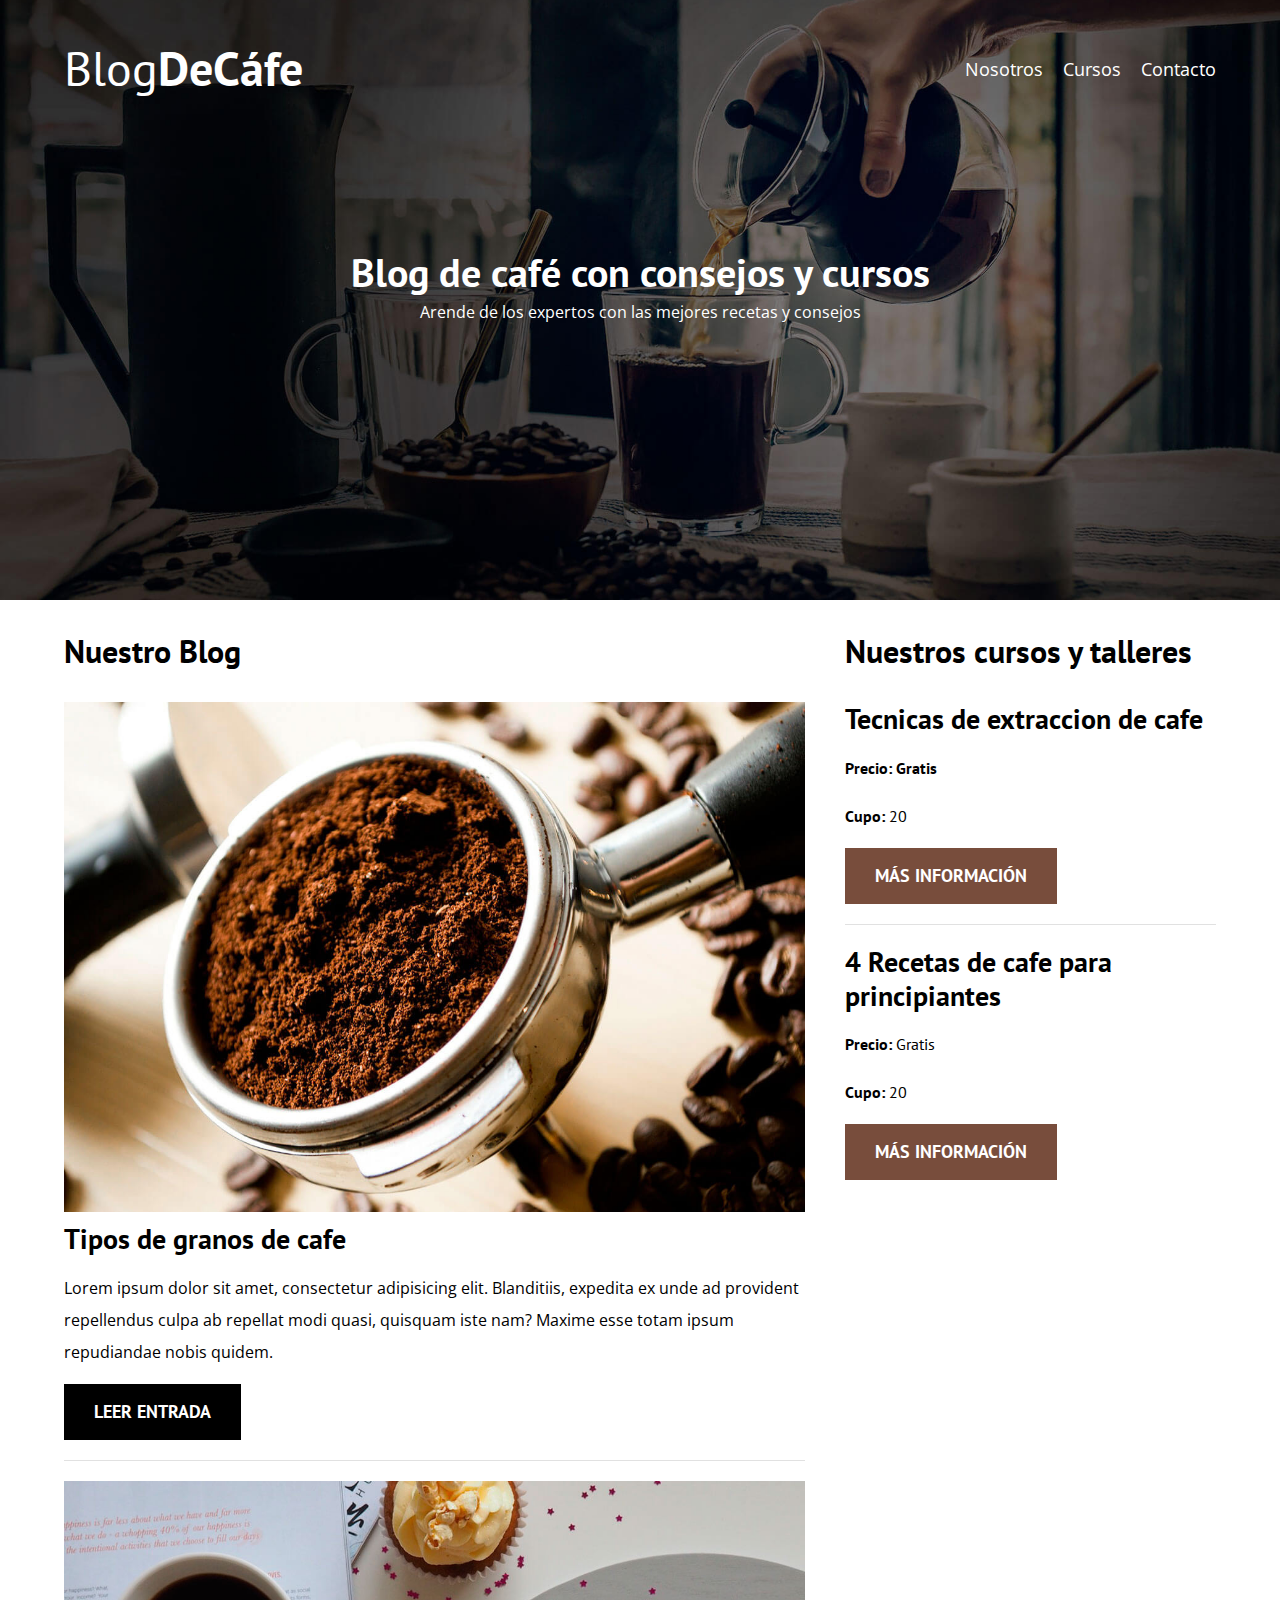
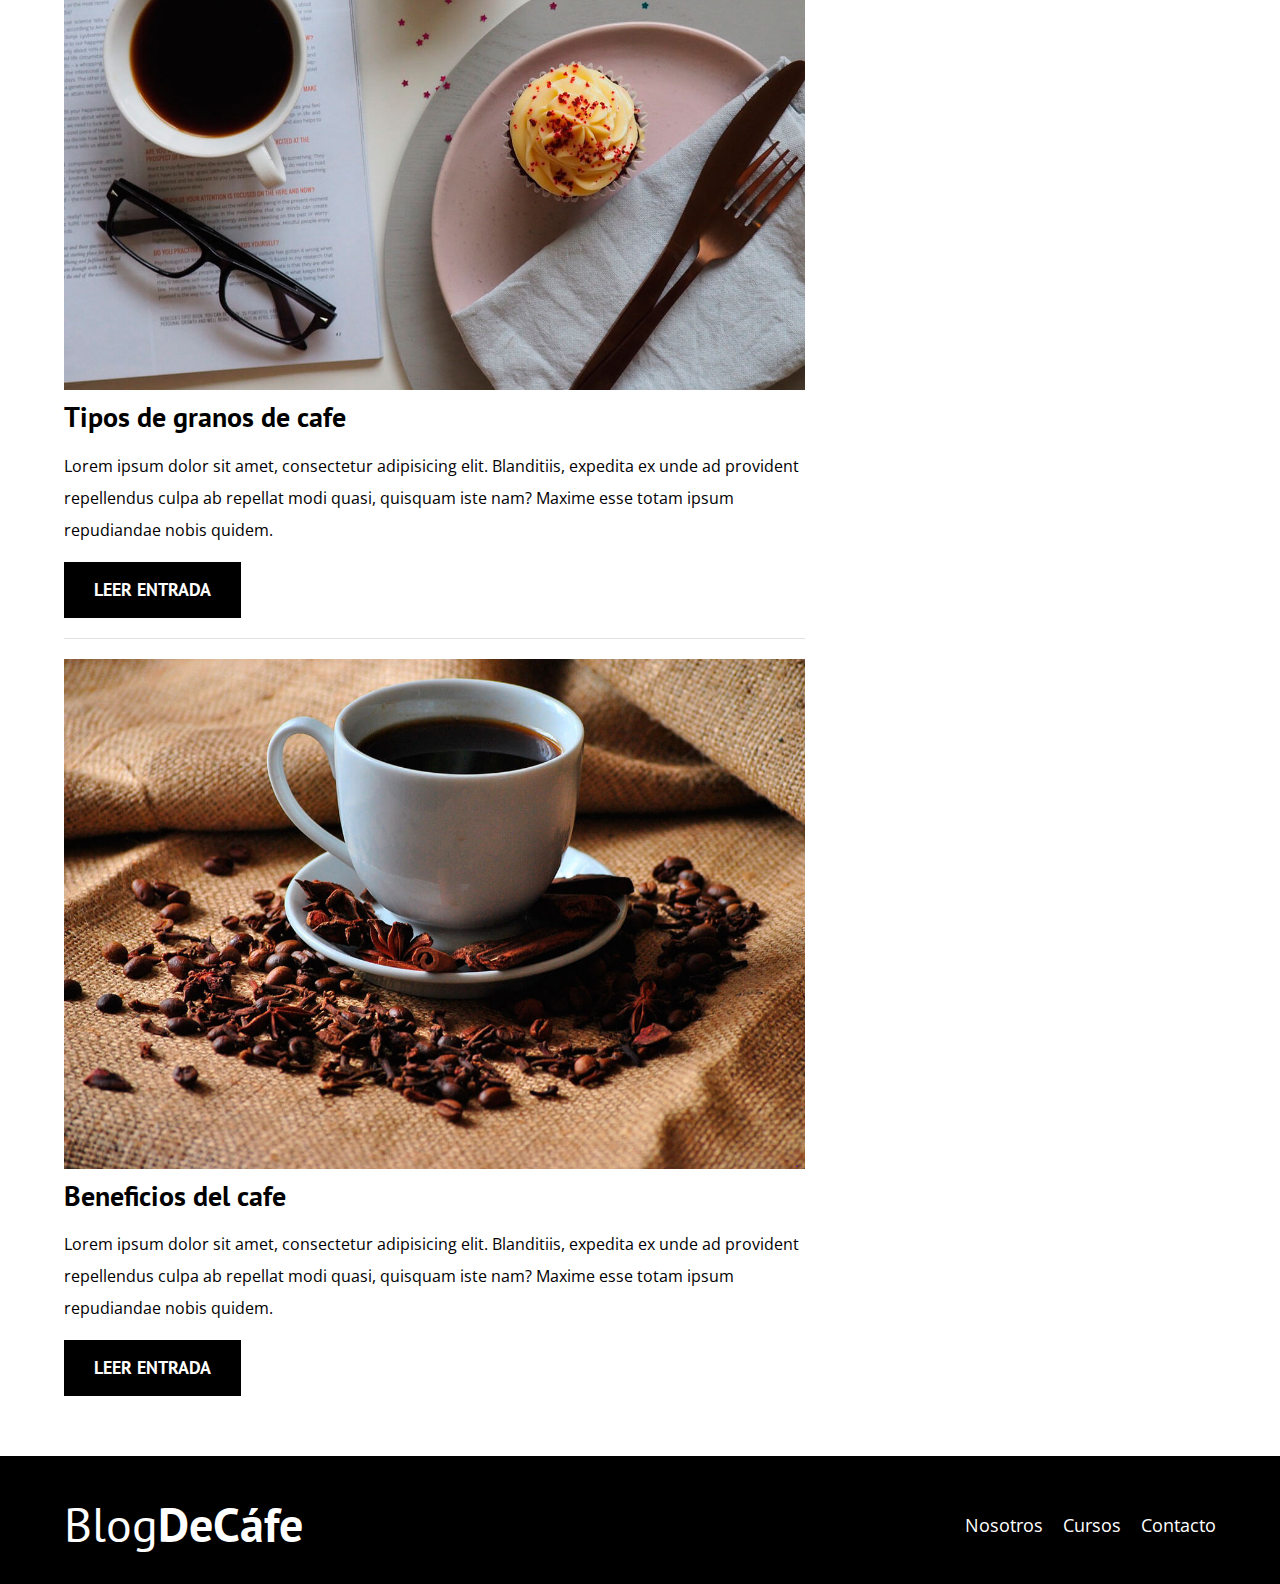
<file: index.html>
<!DOCTYPE html>
<html lang="en">
  <head>
    <meta charset="UTF-8" />
    <meta http-equiv="X-UA-Compatible" content="IE=edge" />
    <meta name="viewport" content="width=device-width, initial-scale=1.0" />
    <title>Blog de Cafe</title>
    <!---prefetch-->

    <link rel="---prefetch--" href="pages/nosotros.html" as="document" />

    <link rel="preconnect" href="https://fonts.googleapis.com" />
    <link rel="preconnect" href="https://fonts.gstatic.com" crossorigin />

    <!---Preload-->
    <link rel="---Preload--" href="css/normalize.css" />
    <link rel="stylesheet" href="css/normalize.css" />

    <link rel="---Preload--" href="css/style.css" />
    <link rel="stylesheet" href="css/style.css" />

    <link
      rel="---Preload--"
      href="https://fonts.googleapis.com/css2?family=Open+Sans&family=PT+Sans:wght@400;700&display=swap"
      as="font"
    />

    <link
      href="https://fonts.googleapis.com/css2?family=Open+Sans&family=PT+Sans:wght@400;700&display=swap"
      rel="stylesheet"
    />
  </head>
  <body>
    <header class="header">
      <div class="contenedor">
        <div class="barra">
          <a class="logo" href="index.html">
            <h1 class="logo__nombre no-margin centrar-texto">
              Blog<span class="logo__bold">DeCáfe</span>
            </h1>
          </a>
          <nav class="navegacion">
            <a href="pages/nosotros.html" class="navegacion__enlace">Nosotros</a
            ><a href="pages/cursos.html" class="navegacion__enlace">Cursos</a
            ><a href="pages/contacto.html" class="navegacion__enlace"
              >Contacto</a
            >
          </nav>
        </div>
      </div>

      <div class="header__texto">
        <h2 class="no-margin">Blog de café con consejos y cursos</h2>
        <p class="no-margin">
          Arende de los expertos con las mejores recetas y consejos
        </p>
      </div>
    </header>

    <div class="contenedor contenido-principal">
      <main class="blog">
        <h3>Nuestro Blog</h3>
        <article class="entrada">
          <div class="entrada__imagen">
            <img loading="lazy" src="img/blog1.jpg" alt="imagen blog" />
            <!--lazyloading para que descargue hasta que el usuario traiga las imagenes y asi no sobreargar al servidor-->
          </div>

          <div class="entrada__contenido">
            <h4 class="no-margin">Tipos de granos de cafe</h4>
            <p>
              Lorem ipsum dolor sit amet, consectetur adipisicing elit.
              Blanditiis, expedita ex unde ad provident repellendus culpa ab
              repellat modi quasi, quisquam iste nam? Maxime esse totam ipsum
              repudiandae nobis quidem.
            </p>
            <a href="#" class="boton boton--primario">Leer Entrada</a>
          </div>
        </article>

        <article class="entrada">
          <div class="entrada__imagen">
            <img loading="lazy" src="img/blog2.jpg" alt="imagen blog" />
          </div>

          <div class="entrada__contenido">
            <h4 class="no-margin">Tipos de granos de cafe</h4>
            <p>
              Lorem ipsum dolor sit amet, consectetur adipisicing elit.
              Blanditiis, expedita ex unde ad provident repellendus culpa ab
              repellat modi quasi, quisquam iste nam? Maxime esse totam ipsum
              repudiandae nobis quidem.
            </p>
            <a href="pages/entrada.html" class="boton boton--primario"
              >Leer Entrada</a
            >
          </div>
        </article>

        <article class="entrada">
          <div class="entrada__imagen">
            <img loading="lazy" src="img/blog3.jpg" alt="imagen blog" />
          </div>

          <div class="entrada__contenido">
            <h4 class="no-margin">Beneficios del cafe</h4>
            <p>
              Lorem ipsum dolor sit amet, consectetur adipisicing elit.
              Blanditiis, expedita ex unde ad provident repellendus culpa ab
              repellat modi quasi, quisquam iste nam? Maxime esse totam ipsum
              repudiandae nobis quidem.
            </p>
            <a href="pages/entrada.html" class="boton boton--primario"
              >Leer Entrada</a
            >
          </div>
        </article>
      </main>
      <aside class="sidebar">
        <h3>Nuestros cursos y talleres</h3>
        <ul class="cursos no-padding">
          <li class="widget-curso">
            <h4 class="no-margin">Tecnicas de extraccion de cafe</h4>
            <p class="widget-curso__label">
              Precio:
              <span class="Más Información">Gratis</span>
            </p>

            <p class="widget-curso__label">
              Cupo:
              <span class="widget-curso__info">20</span>
            </p>
            <a href="pages/entrada.html" class="boton boton--secundario"
              >Más Información</a
            >
          </li>

          <li class="widget-curso">
            <h4 class="no-margin">4 Recetas de cafe para principiantes</h4>
            <p class="widget-curso__label">
              Precio:
              <span class="widget-curso__info">Gratis</span>
            </p>

            <p class="widget-curso__label">
              Cupo:
              <span class="widget-curso__info">20</span>
            </p>
            <a href="pages/entrada.html" class="boton boton--secundario"
              >Más Información</a
            >
          </li>
        </ul>
      </aside>
    </div>
    <footer class="footer">
      <div class="contenedor">
        <div class="barra">
          <a class="logo" href="index.html">
            <h1 class="logo__nombre no-margin centrar-texto">
              Blog<span class="logo__bold">DeCáfe</span>
            </h1>
          </a>
          <nav class="navegacion">
            <a href="pages/nosotros.html" class="navegacion__enlace">Nosotros</a
            ><a href="pages/cursos.html" class="navegacion__enlace">Cursos</a
            ><a href="#" class="navegacion__enlace">Contacto</a>
          </nav>
        </div>
      </div>
    </footer>
  </body>
</html>
</file>
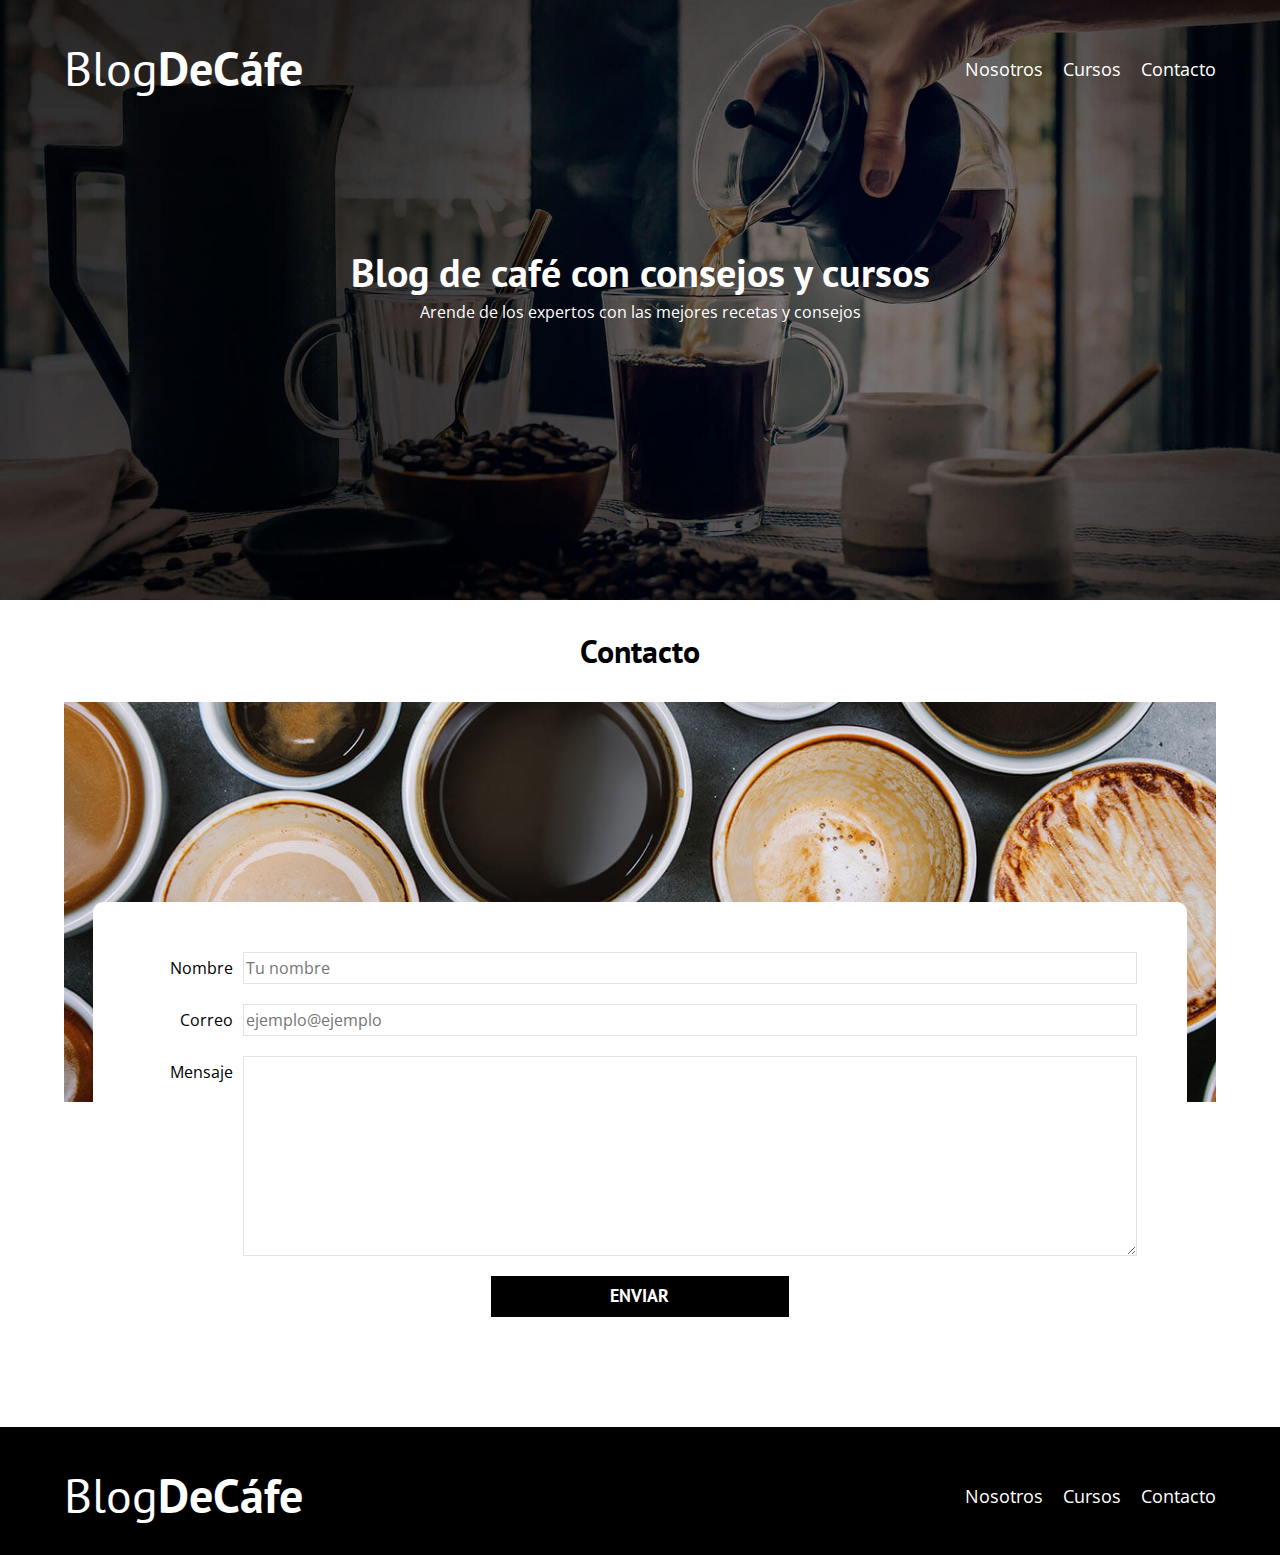
<file: pages/contacto.html>
<!DOCTYPE html>
<html lang="en">
  <head>
    <meta charset="UTF-8" />
    <meta http-equiv="X-UA-Compatible" content="IE=edge" />
    <meta name="viewport" content="width=device-width, initial-scale=1.0" />
    <title>Blog de Cafe</title>

    <link rel="stylesheet" href="../css/normalize.css" />
    <link rel="stylesheet" href="../css/style.css" />

    <link rel="preconnect" href="https://fonts.googleapis.com" />
    <link rel="preconnect" href="https://fonts.gstatic.com" crossorigin />
    <link
      href="https://fonts.googleapis.com/css2?family=Open+Sans&family=PT+Sans:wght@400;700&display=swap"
      rel="stylesheet"
    />
  </head>
  <body>
    <header class="header">
      <div class="contenedor">
        <div class="barra">
          <a class="logo" href="../index.html">
            <h1 class="logo__nombre no-margin centrar-texto">
              Blog<span class="logo__bold">DeCáfe</span>
            </h1>
          </a>
          <nav class="navegacion">
            <a href="nosotros.html" class="navegacion__enlace">Nosotros</a
            ><a href="cursos.html" class="navegacion__enlace">Cursos</a
            ><a href="contacto.html" class="navegacion__enlace">Contacto</a>
          </nav>
        </div>
      </div>

      <div class="header__texto">
        <h2 class="no-margin">Blog de café con consejos y cursos</h2>
        <p class="no-margin">
          Arende de los expertos con las mejores recetas y consejos
        </p>
      </div>
    </header>

    <main class="contenedor">
      <h3 class="centrar-texto">Contacto</h3>

      <div class="contacto-background"></div>

      <form class="formulario">
        <div class="campo">
          <label class="campo__label" for="name">Nombre</label>
          <input
            id="name"
            class="campo__field"
            type="text"
            placeholder="Tu nombre"
          />
        </div>
        <div class="campo">
          <label class="campo__label" for="email">Correo</label>
          <input
            id="email"
            class="campo__field"
            type="email"
            placeholder="ejemplo@ejemplo"
          />
        </div>
        <div class="campo">
          <label class="campo__label" for="mensaje">Mensaje</label>
          <textarea
            id="mensaje"
            class="campo__field campo__field--textarea"
          ></textarea>
        </div>

        <div class="campo__boton">
          <input
            type="submit"
            value="Enviar"
            class="boton boton--primario boton--contacto"
          />
        </div>
      </form>
    </main>

    <footer class="footer">
      <div class="contenedor">
        <div class="barra">
          <a class="logo" href="index.html">
            <h1 class="logo__nombre no-margin centrar-texto">
              Blog<span class="logo__bold">DeCáfe</span>
            </h1>
          </a>
          <nav class="navegacion">
            <a href="#" class="navegacion__enlace">Nosotros</a
            ><a href="#" class="navegacion__enlace">Cursos</a
            ><a href="#" class="navegacion__enlace">Contacto</a>
          </nav>
        </div>
      </div>
    </footer>
  </body>
</html>
</file>
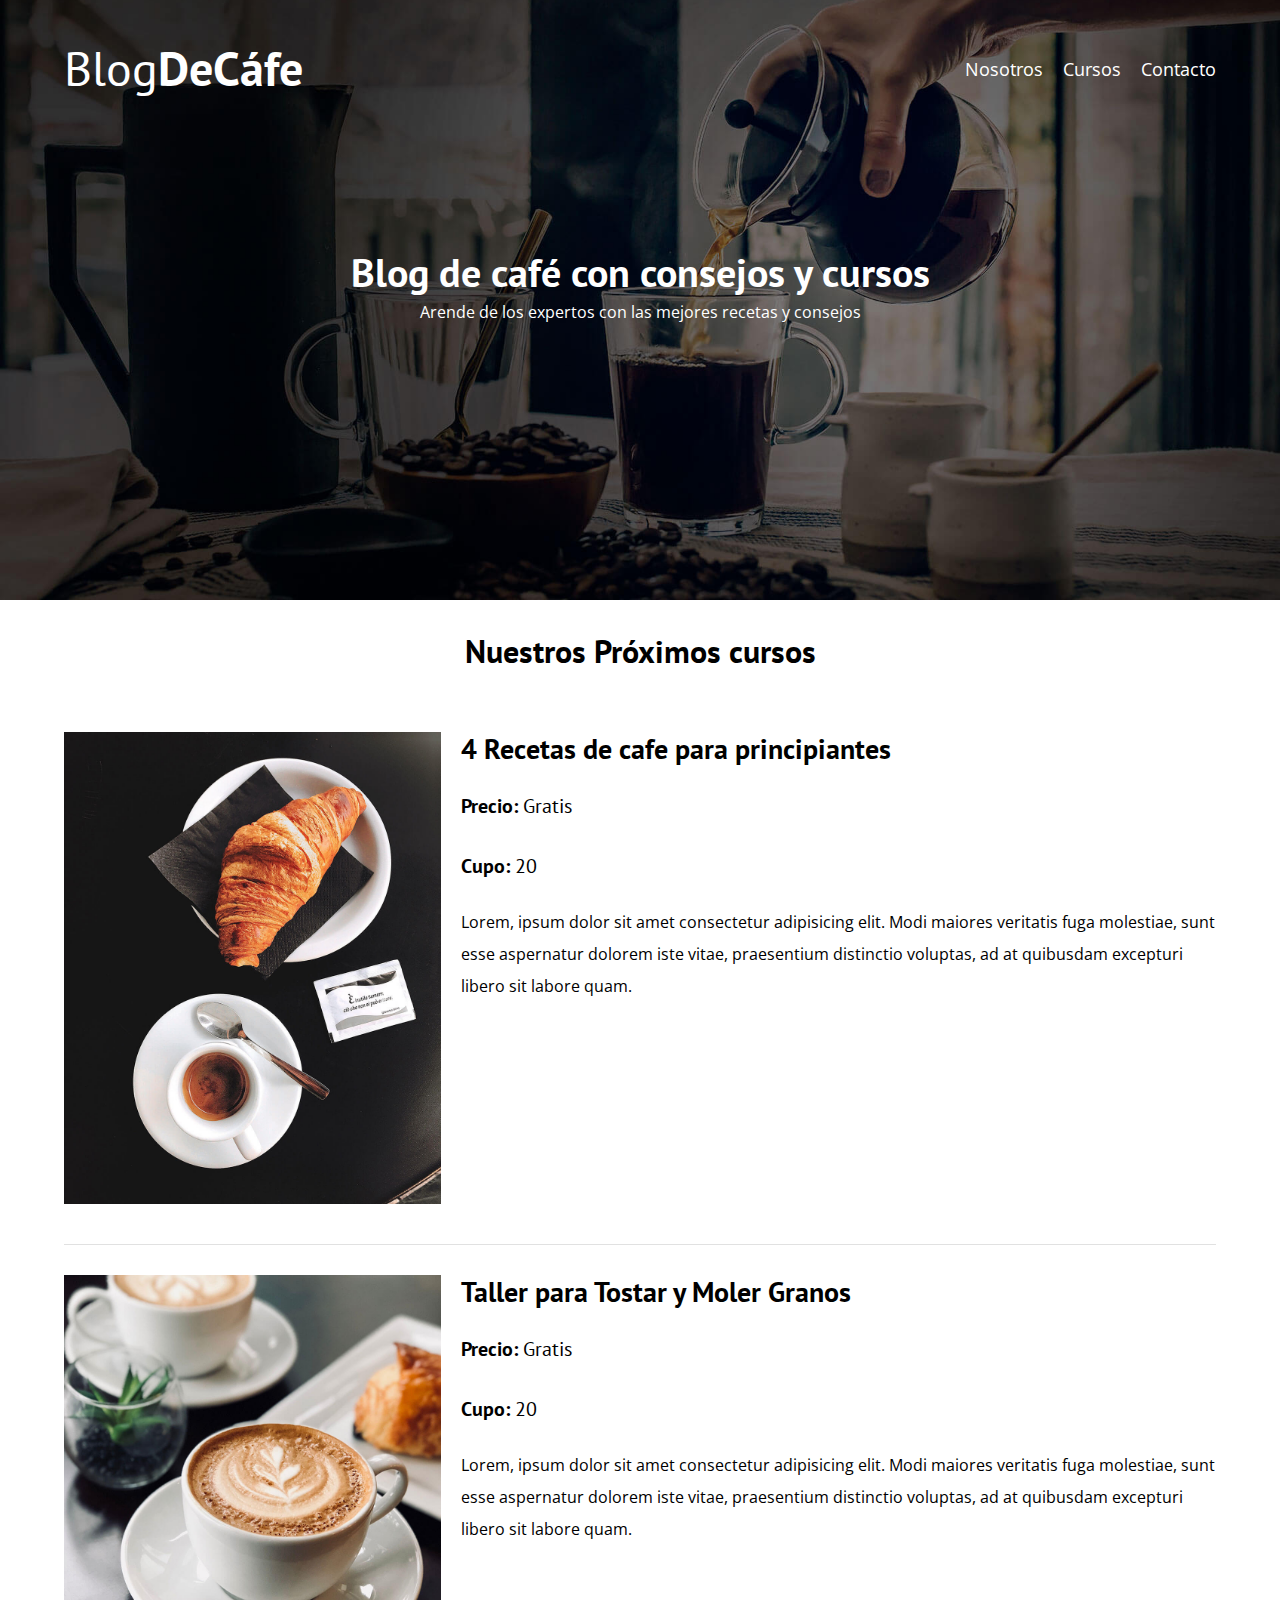
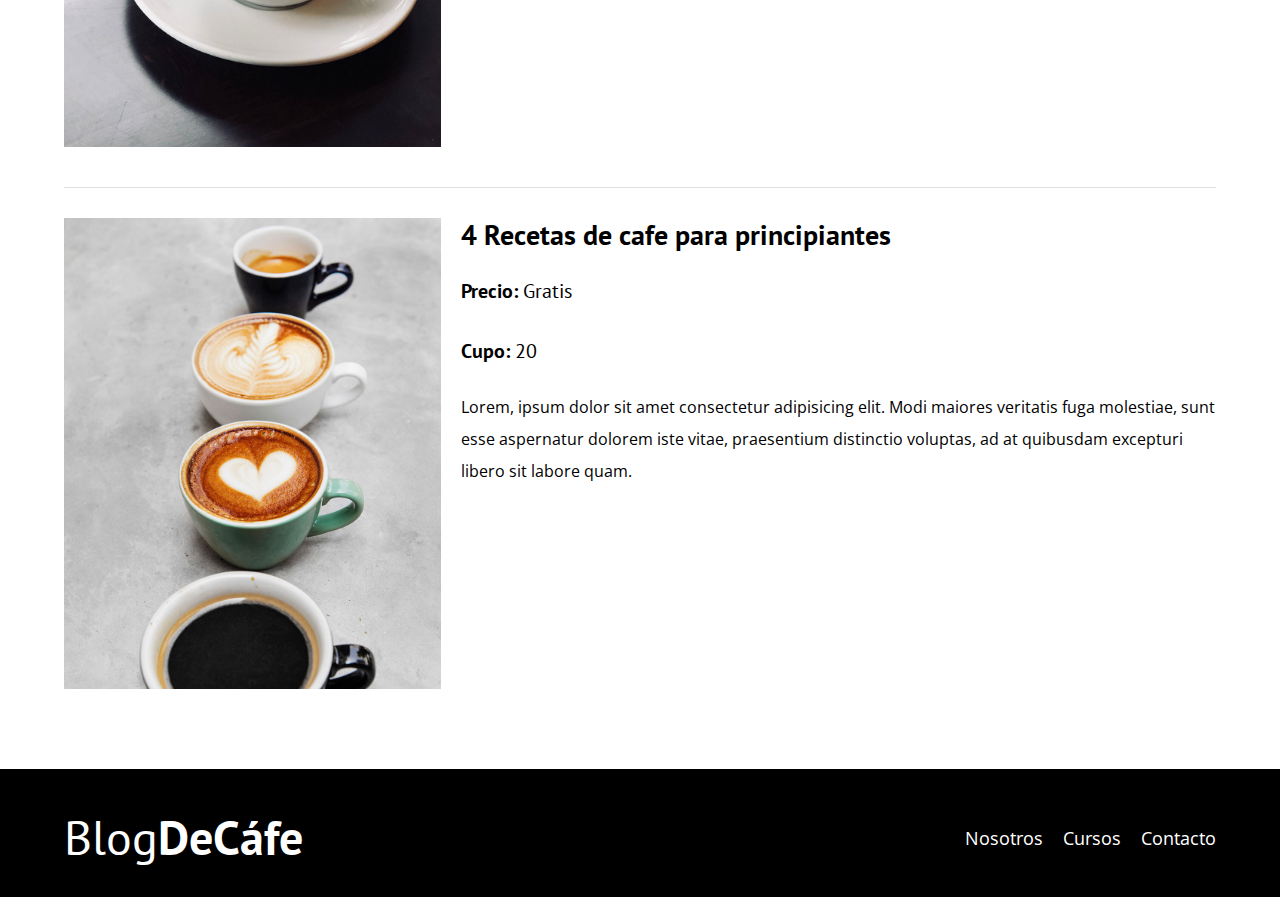
<file: pages/cursos.html>
<!DOCTYPE html>
<html lang="en">
  <head>
    <meta charset="UTF-8" />
    <meta http-equiv="X-UA-Compatible" content="IE=edge" />
    <meta name="viewport" content="width=device-width, initial-scale=1.0" />
    <title>Blog de Cafe</title>

    <link rel="stylesheet" href="../css/normalize.css" />
    <link rel="stylesheet" href="../css/style.css" />

    <link rel="preconnect" href="https://fonts.googleapis.com" />
    <link rel="preconnect" href="https://fonts.gstatic.com" crossorigin />
    <link
      href="https://fonts.googleapis.com/css2?family=Open+Sans&family=PT+Sans:wght@400;700&display=swap"
      rel="stylesheet"
    />
  </head>
  <body>
    <header class="header">
      <div class="contenedor">
        <div class="barra">
          <a class="logo" href="../index.html">
            <h1 class="logo__nombre no-margin centrar-texto">
              Blog<span class="logo__bold">DeCáfe</span>
            </h1>
          </a>
          <nav class="navegacion">
            <a href="nosotros.html" class="navegacion__enlace">Nosotros</a
            ><a href="cursos.html" class="navegacion__enlace">Cursos</a
            ><a href="contacto.html" class="navegacion__enlace">Contacto</a>
          </nav>
        </div>
      </div>

      <div class="header__texto">
        <h2 class="no-margin">Blog de café con consejos y cursos</h2>
        <p class="no-margin">
          Arende de los expertos con las mejores recetas y consejos
        </p>
      </div>
    </header>

    <main class="contenedor">
      <h3 class="centrar-texto">Nuestros Próximos cursos</h3>

      <div class="curso">
        <div class="curso__img">
          <img src="../img/curso1.jpg" alt="Imagen de curso" />
        </div>

        <div class="curso__informacion">
          <h4 class="no-margin">4 Recetas de cafe para principiantes</h4>
          <p class="curso__label">
            Precio:
            <span class="curso__info">Gratis</span>
          </p>

          <p class="curso__label">
            Cupo:
            <span class="curso__info">20</span>
          </p>
          <p class="curso__description">
            Lorem, ipsum dolor sit amet consectetur adipisicing elit. Modi
            maiores veritatis fuga molestiae, sunt esse aspernatur dolorem iste
            vitae, praesentium distinctio voluptas, ad at quibusdam excepturi
            libero sit labore quam.
          </p>
        </div><!---Curso Informacion-->
      </div><!---Curso-->

      <div class="curso">
        <div class="curso__img">
          <img src="../img/curso2.jpg" alt="Imagen de curso" />
        </div>

        <div class="curso__informacion">
          <h4 class="no-margin">Taller para Tostar y Moler Granos</h4>
          <p class="curso__label">
            Precio:
            <span class="curso__info">Gratis</span>
          </p>

          <p class="curso__label">
            Cupo:
            <span class="curso__info">20</span>
          </p>
          <p class="curso__description">
            Lorem, ipsum dolor sit amet consectetur adipisicing elit. Modi
            maiores veritatis fuga molestiae, sunt esse aspernatur dolorem iste
            vitae, praesentium distinctio voluptas, ad at quibusdam excepturi
            libero sit labore quam.
          </p>
        </div><!---Curso Informacion-->
      </div><!---Curso-->

      <div class="curso">
        <div class="curso__img">
          <img src="../img/curso3.jpg" alt="Imagen de curso" />
        </div>

        <div class="curso__informacion">
          <h4 class="no-margin">4 Recetas de cafe para principiantes</h4>
          <p class="curso__label">
            Precio:
            <span class="curso__info">Gratis</span>
          </p>

          <p class="curso__label">
            Cupo:
            <span class="curso__info">20</span>
          </p>
          <p class="curso__description">
            Lorem, ipsum dolor sit amet consectetur adipisicing elit. Modi
            maiores veritatis fuga molestiae, sunt esse aspernatur dolorem iste
            vitae, praesentium distinctio voluptas, ad at quibusdam excepturi
            libero sit labore quam.
          </p>
        </div><!---Curso Informacion-->
      </div><!---Curso-->
    </main>

    <footer class="footer">
      <div class="contenedor">
        <div class="barra">
          <a class="logo" href="index.html">
            <h1 class="logo__nombre no-margin centrar-texto">
              Blog<span class="logo__bold">DeCáfe</span>
            </h1>
          </a>
          <nav class="navegacion">
            <a href="#" class="navegacion__enlace">Nosotros</a
            ><a href="#" class="navegacion__enlace">Cursos</a
            ><a href="#" class="navegacion__enlace">Contacto</a>
          </nav>
        </div>
      </div>
    </footer>
  </body>
</html>
</file>
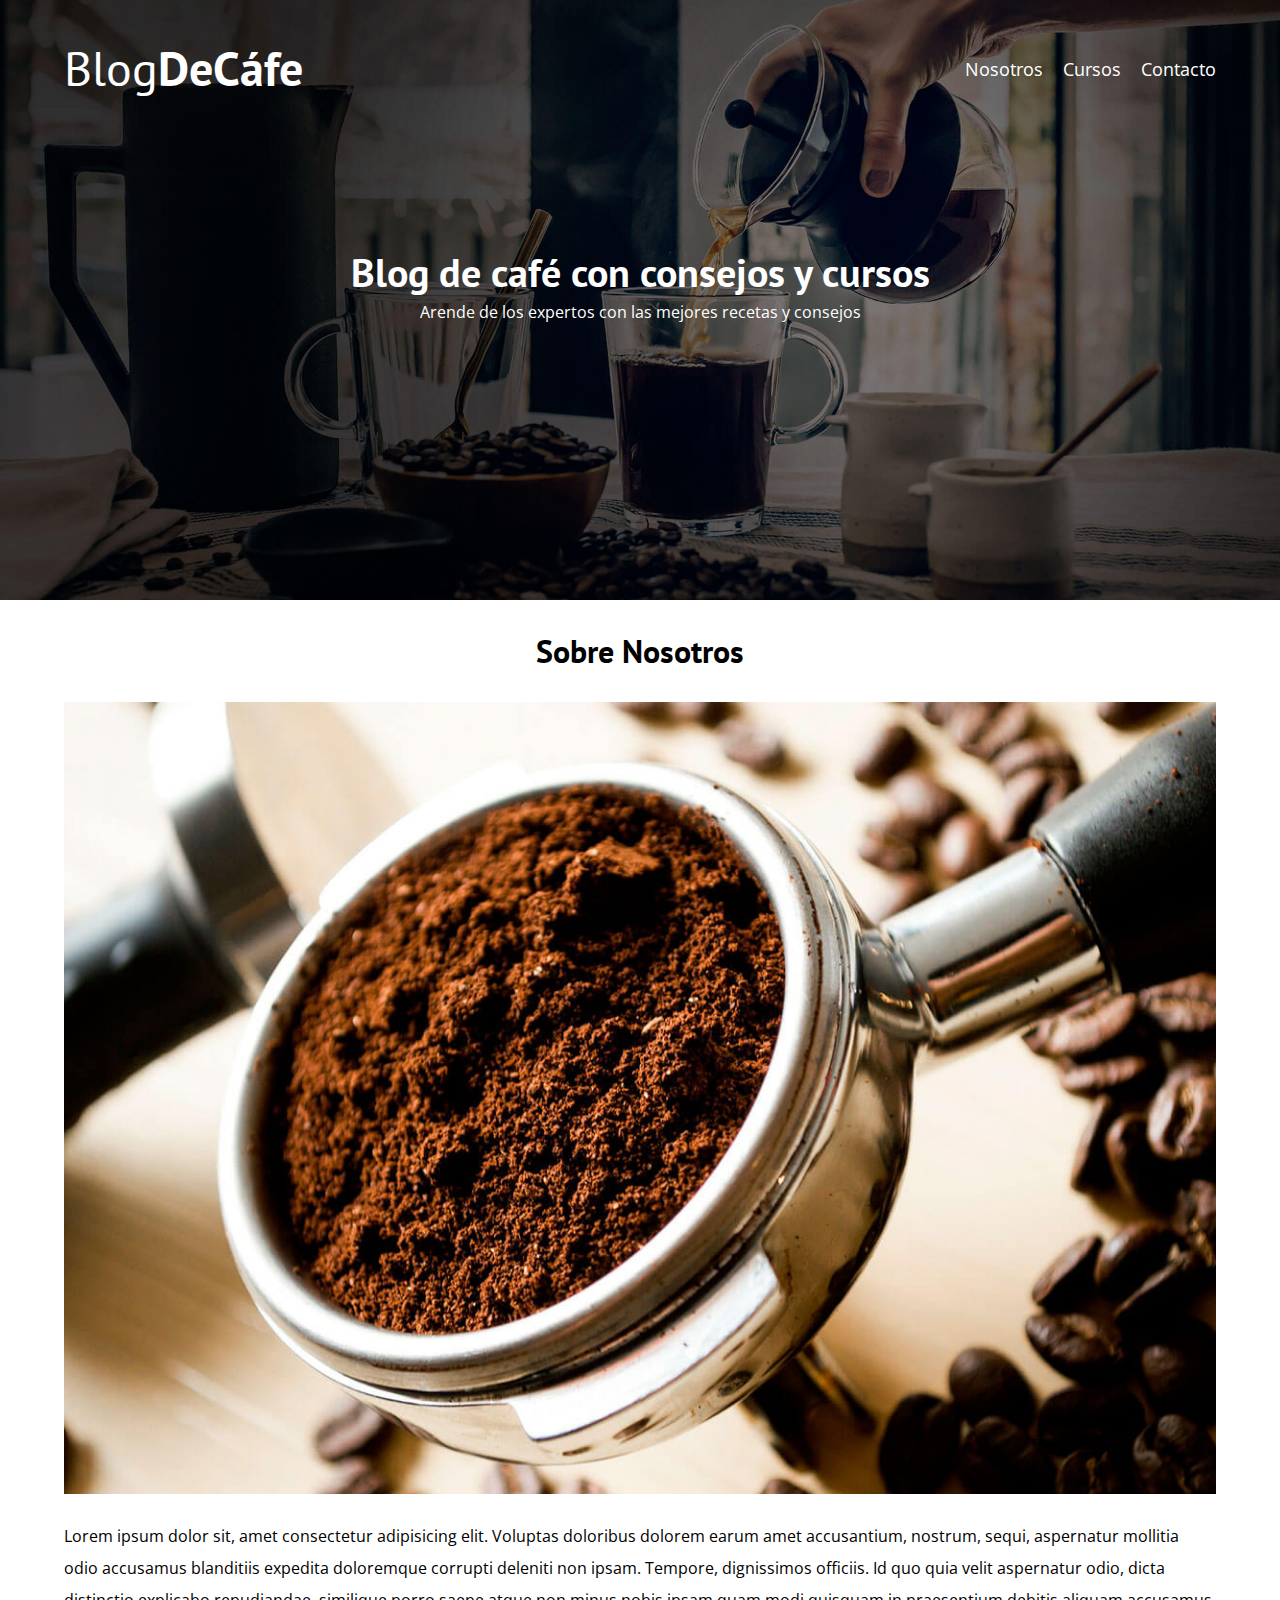
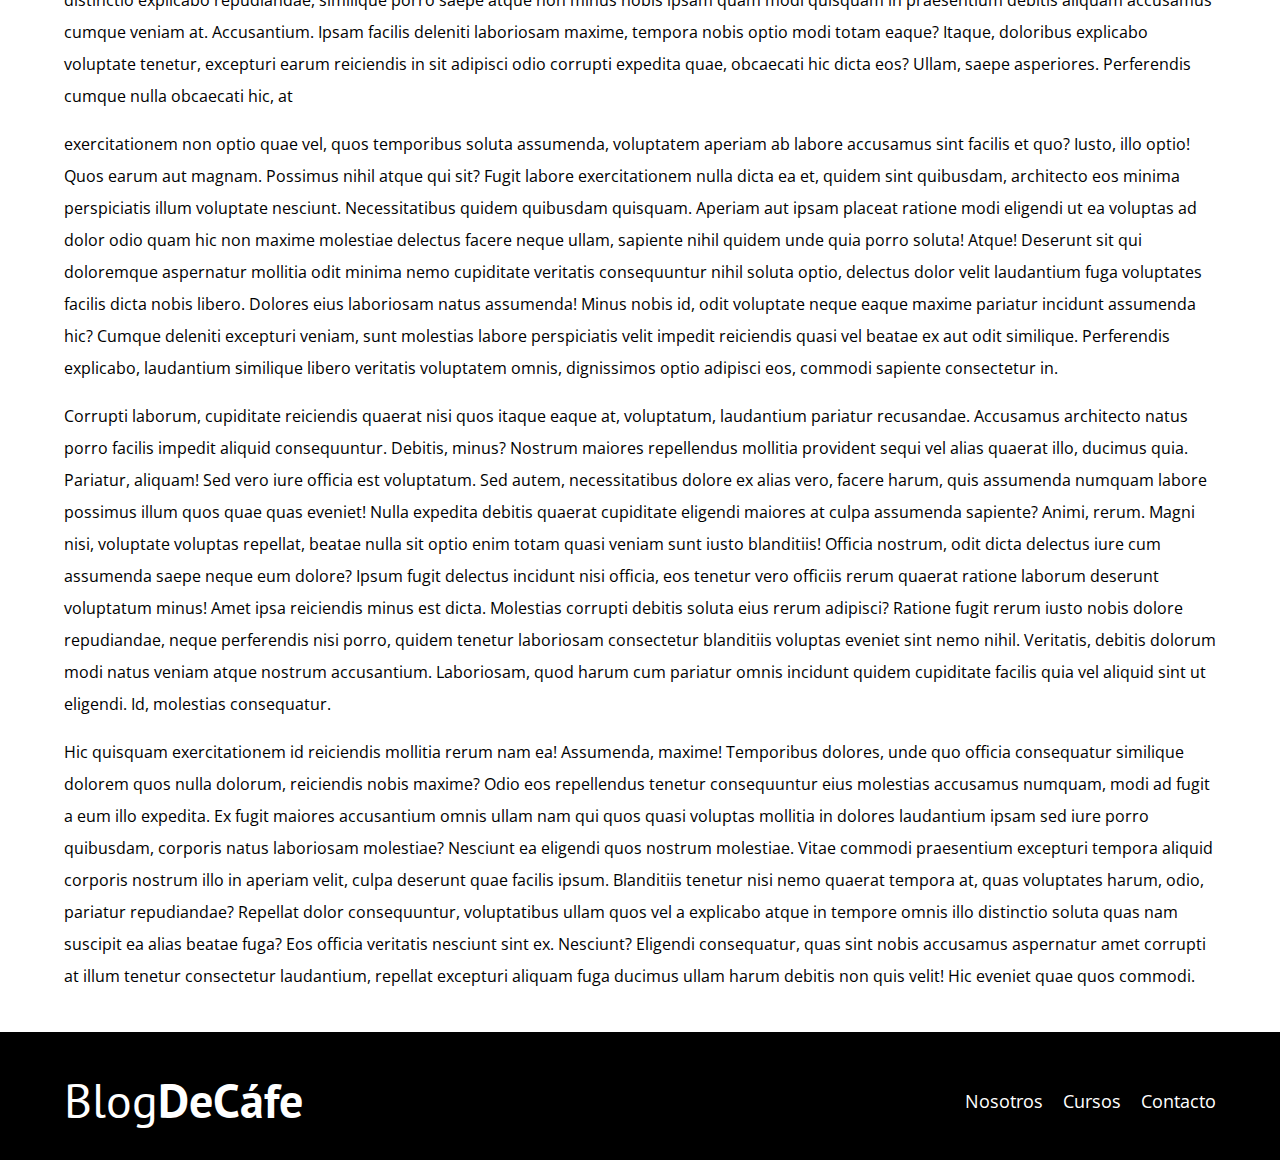
<file: pages/entrada.html>
<!DOCTYPE html>
<html lang="en">
  <head>
    <meta charset="UTF-8" />
    <meta http-equiv="X-UA-Compatible" content="IE=edge" />
    <meta name="viewport" content="width=device-width, initial-scale=1.0" />
    <title>Blog de Cafe</title>

    <link rel="stylesheet" href="../css/normalize.css" />
    <link rel="stylesheet" href="../css/style.css" />

    <link rel="preconnect" href="https://fonts.googleapis.com" />
    <link rel="preconnect" href="https://fonts.gstatic.com" crossorigin />
    <link
      href="https://fonts.googleapis.com/css2?family=Open+Sans&family=PT+Sans:wght@400;700&display=swap"
      rel="stylesheet"
    />
  </head>
  <body>
    <header class="header">
      <div class="contenedor">
        <div class="barra">
          <a class="logo" href="../index.html">
            <h1 class="logo__nombre no-margin centrar-texto">
              Blog<span class="logo__bold">DeCáfe</span>
            </h1>
          </a>
          <nav class="navegacion">
            <a href="nosotros.html" class="navegacion__enlace">Nosotros</a
            ><a href="cursos.html" class="navegacion__enlace">Cursos</a
            ><a href="contacto.html" class="navegacion__enlace">Contacto</a>
          </nav>
        </div>
      </div>

      <div class="header__texto">
        <h2 class="no-margin">Blog de café con consejos y cursos</h2>
        <p class="no-margin">
          Arende de los expertos con las mejores recetas y consejos
        </p>
      </div>
    </header>

    <main class="contenedor">
      <h3 class="centrar-texto">Sobre Nosotros</h3>
      <img src="../img/blog1.jpg" alt="Imagen del blog" />
      <p>
        Lorem ipsum dolor sit, amet consectetur adipisicing elit. Voluptas
        doloribus dolorem earum amet accusantium, nostrum, sequi, aspernatur
        mollitia odio accusamus blanditiis expedita doloremque corrupti deleniti
        non ipsam. Tempore, dignissimos officiis. Id quo quia velit aspernatur
        odio, dicta distinctio explicabo repudiandae, similique porro saepe
        atque non minus nobis ipsam quam modi quisquam in praesentium debitis
        aliquam accusamus cumque veniam at. Accusantium. Ipsam facilis deleniti
        laboriosam maxime, tempora nobis optio modi totam eaque? Itaque,
        doloribus explicabo voluptate tenetur, excepturi earum reiciendis in sit
        adipisci odio corrupti expedita quae, obcaecati hic dicta eos? Ullam,
        saepe asperiores. Perferendis cumque nulla obcaecati hic, at
      </p>
      <p>
        exercitationem non optio quae vel, quos temporibus soluta assumenda,
        voluptatem aperiam ab labore accusamus sint facilis et quo? Iusto, illo
        optio! Quos earum aut magnam. Possimus nihil atque qui sit? Fugit labore
        exercitationem nulla dicta ea et, quidem sint quibusdam, architecto eos
        minima perspiciatis illum voluptate nesciunt. Necessitatibus quidem
        quibusdam quisquam. Aperiam aut ipsam placeat ratione modi eligendi ut
        ea voluptas ad dolor odio quam hic non maxime molestiae delectus facere
        neque ullam, sapiente nihil quidem unde quia porro soluta! Atque!
        Deserunt sit qui doloremque aspernatur mollitia odit minima nemo
        cupiditate veritatis consequuntur nihil soluta optio, delectus dolor
        velit laudantium fuga voluptates facilis dicta nobis libero. Dolores
        eius laboriosam natus assumenda! Minus nobis id, odit voluptate neque
        eaque maxime pariatur incidunt assumenda hic? Cumque deleniti excepturi
        veniam, sunt molestias labore perspiciatis velit impedit reiciendis
        quasi vel beatae ex aut odit similique. Perferendis explicabo,
        laudantium similique libero veritatis voluptatem omnis, dignissimos
        optio adipisci eos, commodi sapiente consectetur in.
      </p>
      <p>
        Corrupti laborum, cupiditate reiciendis quaerat nisi quos itaque eaque
        at, voluptatum, laudantium pariatur recusandae. Accusamus architecto
        natus porro facilis impedit aliquid consequuntur. Debitis, minus?
        Nostrum maiores repellendus mollitia provident sequi vel alias quaerat
        illo, ducimus quia. Pariatur, aliquam! Sed vero iure officia est
        voluptatum. Sed autem, necessitatibus dolore ex alias vero, facere
        harum, quis assumenda numquam labore possimus illum quos quae quas
        eveniet! Nulla expedita debitis quaerat cupiditate eligendi maiores at
        culpa assumenda sapiente? Animi, rerum. Magni nisi, voluptate voluptas
        repellat, beatae nulla sit optio enim totam quasi veniam sunt iusto
        blanditiis! Officia nostrum, odit dicta delectus iure cum assumenda
        saepe neque eum dolore? Ipsum fugit delectus incidunt nisi officia, eos
        tenetur vero officiis rerum quaerat ratione laborum deserunt voluptatum
        minus! Amet ipsa reiciendis minus est dicta. Molestias corrupti debitis
        soluta eius rerum adipisci? Ratione fugit rerum iusto nobis dolore
        repudiandae, neque perferendis nisi porro, quidem tenetur laboriosam
        consectetur blanditiis voluptas eveniet sint nemo nihil. Veritatis,
        debitis dolorum modi natus veniam atque nostrum accusantium. Laboriosam,
        quod harum cum pariatur omnis incidunt quidem cupiditate facilis quia
        vel aliquid sint ut eligendi. Id, molestias consequatur.
      </p>
      <p>
        Hic quisquam exercitationem id reiciendis mollitia rerum nam ea!
        Assumenda, maxime! Temporibus dolores, unde quo officia consequatur
        similique dolorem quos nulla dolorum, reiciendis nobis maxime? Odio eos
        repellendus tenetur consequuntur eius molestias accusamus numquam, modi
        ad fugit a eum illo expedita. Ex fugit maiores accusantium omnis ullam
        nam qui quos quasi voluptas mollitia in dolores laudantium ipsam sed
        iure porro quibusdam, corporis natus laboriosam molestiae? Nesciunt ea
        eligendi quos nostrum molestiae. Vitae commodi praesentium excepturi
        tempora aliquid corporis nostrum illo in aperiam velit, culpa deserunt
        quae facilis ipsum. Blanditiis tenetur nisi nemo quaerat tempora at,
        quas voluptates harum, odio, pariatur repudiandae? Repellat dolor
        consequuntur, voluptatibus ullam quos vel a explicabo atque in tempore
        omnis illo distinctio soluta quas nam suscipit ea alias beatae fuga? Eos
        officia veritatis nesciunt sint ex. Nesciunt? Eligendi consequatur, quas
        sint nobis accusamus aspernatur amet corrupti at illum tenetur
        consectetur laudantium, repellat excepturi aliquam fuga ducimus ullam
        harum debitis non quis velit! Hic eveniet quae quos commodi.
      </p>
    </main>

    <footer class="footer">
      <div class="contenedor">
        <div class="barra">
          <a class="logo" href="index.html">
            <h1 class="logo__nombre no-margin centrar-texto">
              Blog<span class="logo__bold">DeCáfe</span>
            </h1>
          </a>
          <nav class="navegacion">
            <a href="#" class="navegacion__enlace">Nosotros</a
            ><a href="#" class="navegacion__enlace">Cursos</a
            ><a href="#" class="navegacion__enlace">Contacto</a>
          </nav>
        </div>
      </div>
    </footer>
  </body>
</html>
</file>
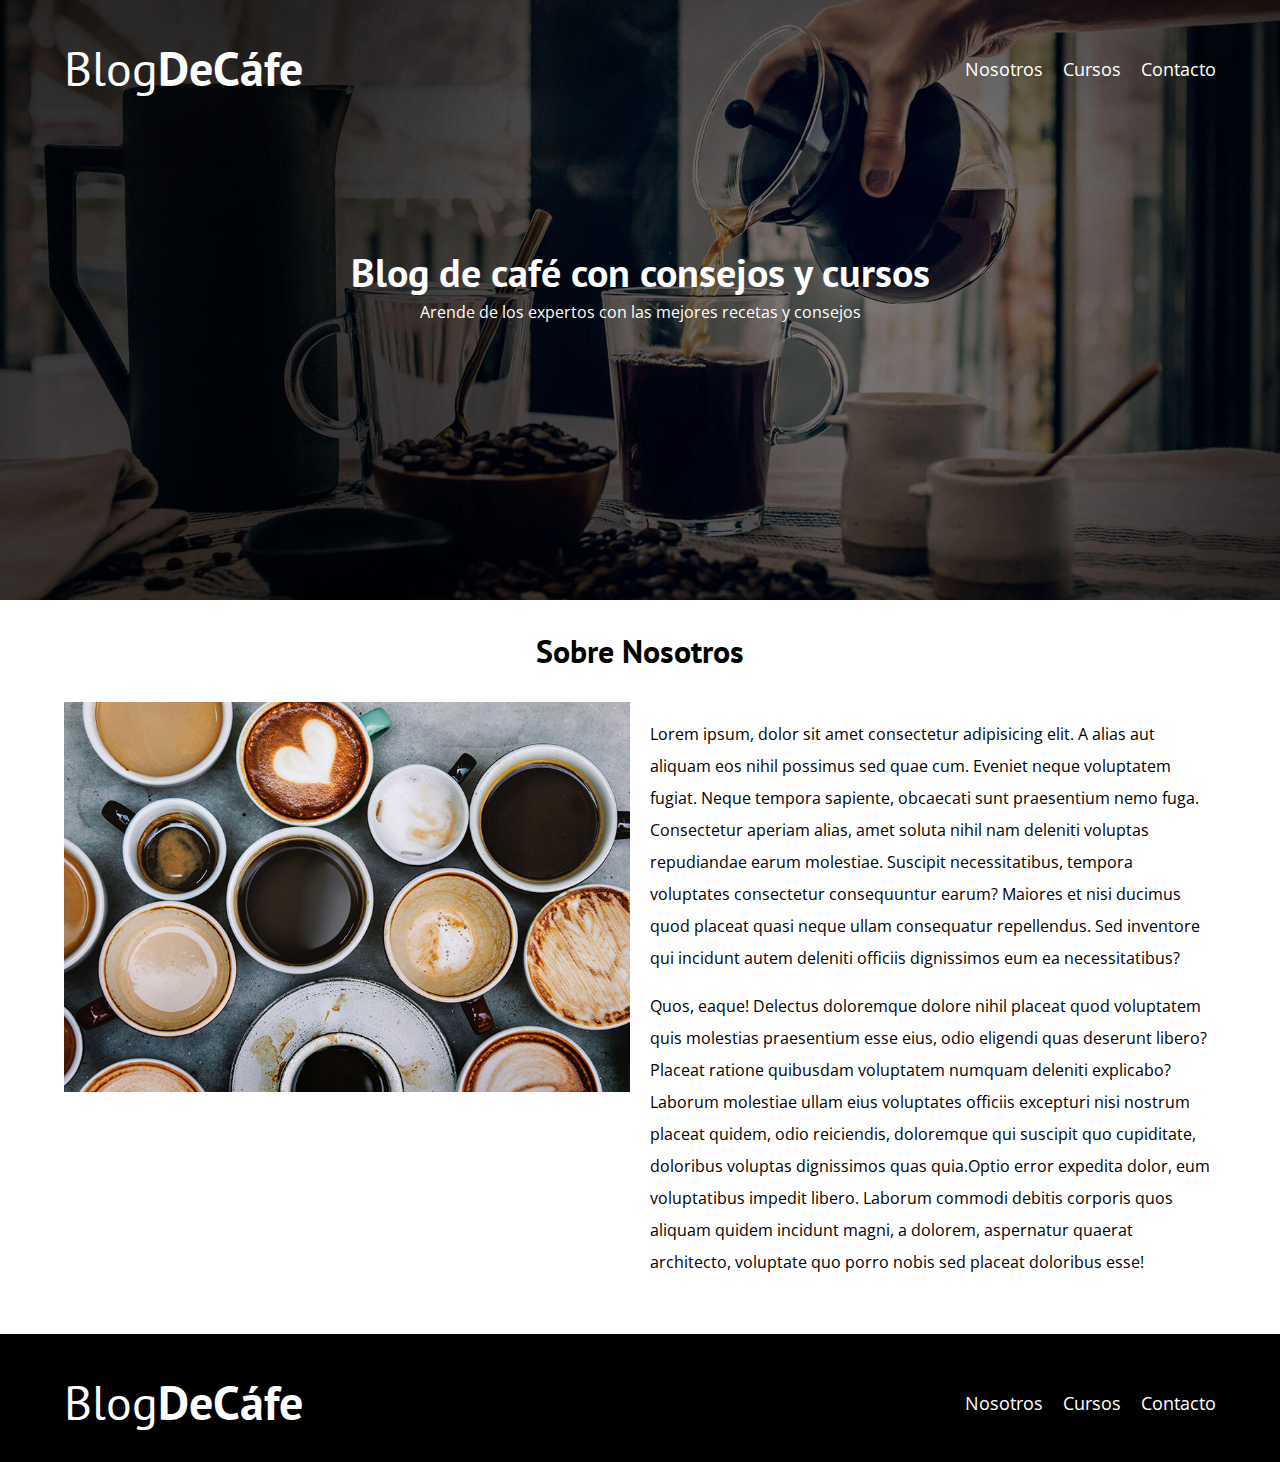
<file: pages/nosotros.html>
<!DOCTYPE html>
<html lang="en">
  <head>
    <meta charset="UTF-8" />
    <meta http-equiv="X-UA-Compatible" content="IE=edge" />
    <meta name="viewport" content="width=device-width, initial-scale=1.0" />
    <title>Blog de Cafe</title>

    <link rel="stylesheet" href="../css/normalize.css" />
    <link rel="stylesheet" href="../css/style.css" />

    <link rel="preconnect" href="https://fonts.googleapis.com" />
    <link rel="preconnect" href="https://fonts.gstatic.com" crossorigin />
    <link
      href="https://fonts.googleapis.com/css2?family=Open+Sans&family=PT+Sans:wght@400;700&display=swap"
      rel="stylesheet"
    />
  </head>
  <body>
    <header class="header">
      <div class="contenedor">
        <div class="barra">
          <a class="logo" href="../index.html">
            <h1 class="logo__nombre no-margin centrar-texto">
              Blog<span class="logo__bold">DeCáfe</span>
            </h1>
          </a>
          <nav class="navegacion">
            <a href="nosotros.html" class="navegacion__enlace">Nosotros</a
            ><a href="cursos.html" class="navegacion__enlace">Cursos</a
            ><a href="contacto.html" class="navegacion__enlace">Contacto</a>
          </nav>
        </div>
      </div>

      <div class="header__texto">
        <h2 class="no-margin">Blog de café con consejos y cursos</h2>
        <p class="no-margin">
          Arende de los expertos con las mejores recetas y consejos
        </p>
      </div>
    </header>

    <main class="contenedor">
      <h3 class="centrar-texto">Sobre Nosotros</h3>

      <div class="sobre-nosotros">
        <div class="sobre-nosotros__img">
          <img src="../img/nosotros.jpg" alt="imagen nosotros" />
        </div>
        <div class="sobre-nosotros__texto">
          <p>
            Lorem ipsum, dolor sit amet consectetur adipisicing elit. A alias
            aut aliquam eos nihil possimus sed quae cum. Eveniet neque
            voluptatem fugiat. Neque tempora sapiente, obcaecati sunt
            praesentium nemo fuga. Consectetur aperiam alias, amet soluta nihil
            nam deleniti voluptas repudiandae earum molestiae. Suscipit
            necessitatibus, tempora voluptates consectetur consequuntur earum?
            Maiores et nisi ducimus quod placeat quasi neque ullam consequatur
            repellendus. Sed inventore qui incidunt autem deleniti officiis
            dignissimos eum ea necessitatibus?
          </p>
          <p>
            Quos, eaque! Delectus doloremque dolore nihil placeat quod
            voluptatem quis molestias praesentium esse eius, odio eligendi quas
            deserunt libero? Placeat ratione quibusdam voluptatem numquam
            deleniti explicabo? Laborum molestiae ullam eius voluptates officiis
            excepturi nisi nostrum placeat quidem, odio reiciendis, doloremque
            qui suscipit quo cupiditate, doloribus voluptas dignissimos quas
            quia.Optio error expedita dolor, eum voluptatibus impedit libero.
            Laborum commodi debitis corporis quos aliquam quidem incidunt magni,
            a dolorem, aspernatur quaerat architecto, voluptate quo porro nobis
            sed placeat doloribus esse!
          </p>
        </div>
      </div>
    </main>

    <footer class="footer">
      <div class="contenedor">
        <div class="barra">
          <a class="logo" href="index.html">
            <h1 class="logo__nombre no-margin centrar-texto">
              Blog<span class="logo__bold">DeCáfe</span>
            </h1>
          </a>
          <nav class="navegacion">
            <a href="#" class="navegacion__enlace">Nosotros</a
            ><a href="#" class="navegacion__enlace">Cursos</a
            ><a href="#" class="navegacion__enlace">Contacto</a>
          </nav>
        </div>
      </div>
    </footer>
  </body>
</html>
</file>
<file: css/style.css>
:root {
  --fuenteHeading: "PT Sans", sans-serif;
  --fuenteParrafos: "Open Sans", sans-serif;

  --primario: #784d3c;
  --gris: #e1e1e1;
  --blanco: #fff;
  --negro: #000000;
}

html {
  box-sizing: border-box;
  font-size: 62.5%; /* 1rem  =  10px*/
}

*,
*::before,
*::after {
  box-sizing: inherit;
}

body {
  font-family: var(--fuenteParrafos);
  font-size: 1.6rem;
  line-height: 2;
}

/**************************
GOBLALES
**************************/
.contenedor {
  /* max-width: 120rem;  --mientras haya espacio utiliza los 1200 px si no utiliza el 90%
  width: 90%;*/
  width: min(90%, 120rem); /*es lo mismo que los dos de arriba*/
  margin: 0 auto;
}

a {
  text-decoration: none;
}

h1,
h2,
h3,
h4 {
  font-family: var(--fuenteHeading);
  line-height: 1.2;
}

h1 {
  font-size: 4.8rem;
}

h2 {
  font-size: 4rem;
}

h3 {
  font-size: 3.2rem;
}

h4 {
  font-size: 2.8rem;
}

img {
  max-width: 100%;
}

/**************************
Utilidades
**************************/
.no-margin {
  margin: 0;
}

.no-padding {
  padding: 0;
}

.centrar-texto {
  text-align: center;
}

/**************************
HEADER
**************************/
.header {
  background-image: url(../img/banner.jpg);
  height: 60rem;
  background-size: cover;
  background-repeat: no-repeat;
  background-position: center center; /*el primer valor es para centrar vertical y horizontal*/
}

.header__texto {
  text-align: center;
  color: var(--blanco);
  margin-top: 5rem;
}

@media (min-width: 768px) {
  .header__texto {
    margin-top: 15rem;
  }
}

.barra {
  padding-top: 4rem;
}

@media (min-width: 768px) {
  .barra {
    display: flex;
    justify-content: space-between;
    align-items: center;
  }
}

.logo {
  color: var(--blanco);
}

.logo__nombre {
  font-weight: 400;
}

.logo__bold {
  font-weight: 700;
}

.navegacion{
  margin-top: 3rem;
}

@media (min-width: 768px) {
  .navegacion {
    display: flex;
    gap: 2rem;
    margin: 0;
  }
}

.navegacion__enlace {
  display: block;
  text-align: center;
  font-size: 1.8rem;
  color: var(--blanco);
}

/**************************
CONTENIDO PRINCIPAL
**************************/
@media (min-width: 768px) {
  .contenido-principal {
    display: grid;
    grid-template-columns: 2fr 1fr;
    gap: 4rem;
  }
}

.entrada {
  border-bottom: 1px solid var(--gris);
  margin-bottom: 2rem;
}

.entrada:last-of-type {
  border: none;
  margin-bottom: 0;
}

.boton {
  display: block;
  font-family: var(--fuenteHeading);
  color: var(--blanco);
  text-align: center;
  padding: 1rem 3rem;
  font-size: 1.8rem;
  text-transform: uppercase;
  font-weight: 700;
  margin-bottom: 2rem;
  border: none;
}

.boton:hover {
  cursor: pointer;
}

@media (min-width: 768px) {
  .boton {
    display: inline-block; /*este respeta los margenes mientraas que solo inline no */
  }
}

.boton--primario {
  background-color: var(--negro);
}

.boton--secundario {
  background-color: var(--primario);
}

.cursos {
  list-style: none;
}

.widget-curso {
  border-bottom: 1px solid var(--gris);
  margin-bottom: 2rem;
}

.widget-curso:last-of-type {
  border: none;
  margin-bottom: 0;
}

.widget-curso__label {
  font-family: var(--fuenteHeading);
  font-weight: 700;
}

.widget-curso__info {
  font-weight: 400; /*tambien puedes poner normal*/
}

/**************************
FOOTER
**************************/
.footer {
  background-color: var(--negro);
  padding-bottom: 3rem;
  margin-top: 4rem;
}

/**************************
SOBRE NOSOTROS
**************************/
@media (min-width: 992px) {
  .sobre-nosotros {
    display: grid;
    grid-template-columns: repeat(2, 1fr);
    gap: 2rem;
  }
  /* .sobre-nosotros{
        display: flex;
        gap: 2rem;
        justify-content: space-between;
    }

    .sobre-nosotros__texto{
        flex: 1;
    }

    .sobre-nosotros__img{
        flex: 1;
    } */

  /*.sobre-nosotros__img,
    .sobre-nosotros__texto{
        flex-basis: 50%; es para darles medidas
    }*/
}

/**************************
CURSOS
**************************/
.curso {
  padding: 3rem 0;
  border-bottom: 1px solid var(--gris);
}

@media (min-width: 768px) {
  .curso {
    display: grid;
    grid-template-columns: 1fr 2fr;
    gap: 2rem;
  }
}

.curso:last-of-type {
  border: none;
}

.curso__label {
  font-family: var(--fuenteHeading);
  font-weight: bold;
}
.curso__info {
  font-weight: normal;
}

.curso__label,
.curso__info {
  font-size: 2rem;
}

.contacto-background {
  background-image: url(../img/contacto.jpg);
  height: 40rem;
  background-size: cover;
  background-repeat: no-repeat;
}

/**************************
  FORMULARIO
  **************************/
.formulario {
  background-color: var(--blanco);
  margin: -20rem auto 0 auto;
  width: 95%;
  padding: 1rem;
  border-radius: 1rem;
}

.campo {
  display: grid;
  grid-template-columns: 1fr;
  margin-bottom: 1rem;
}
.campo__boton {
  display: flex;
  justify-content: center;
  margin-top: 1rem;
}

.boton--contacto {
  width: 100%;
}

@media (min-width: 768px) {
  .formulario {
    padding: 5rem;
  }
  .campo {
    grid-template-columns: 9rem 4fr;
    gap: 1rem;
    margin-bottom: 2rem;
  }
  .campo__label {
    text-align: right;
  }

  .boton--contacto {
    width: 30%;
  }
}

.campo__field {
  border: 1px solid var(--gris);
}

.campo__field--textarea {
  height: 20rem;
}
</file>
